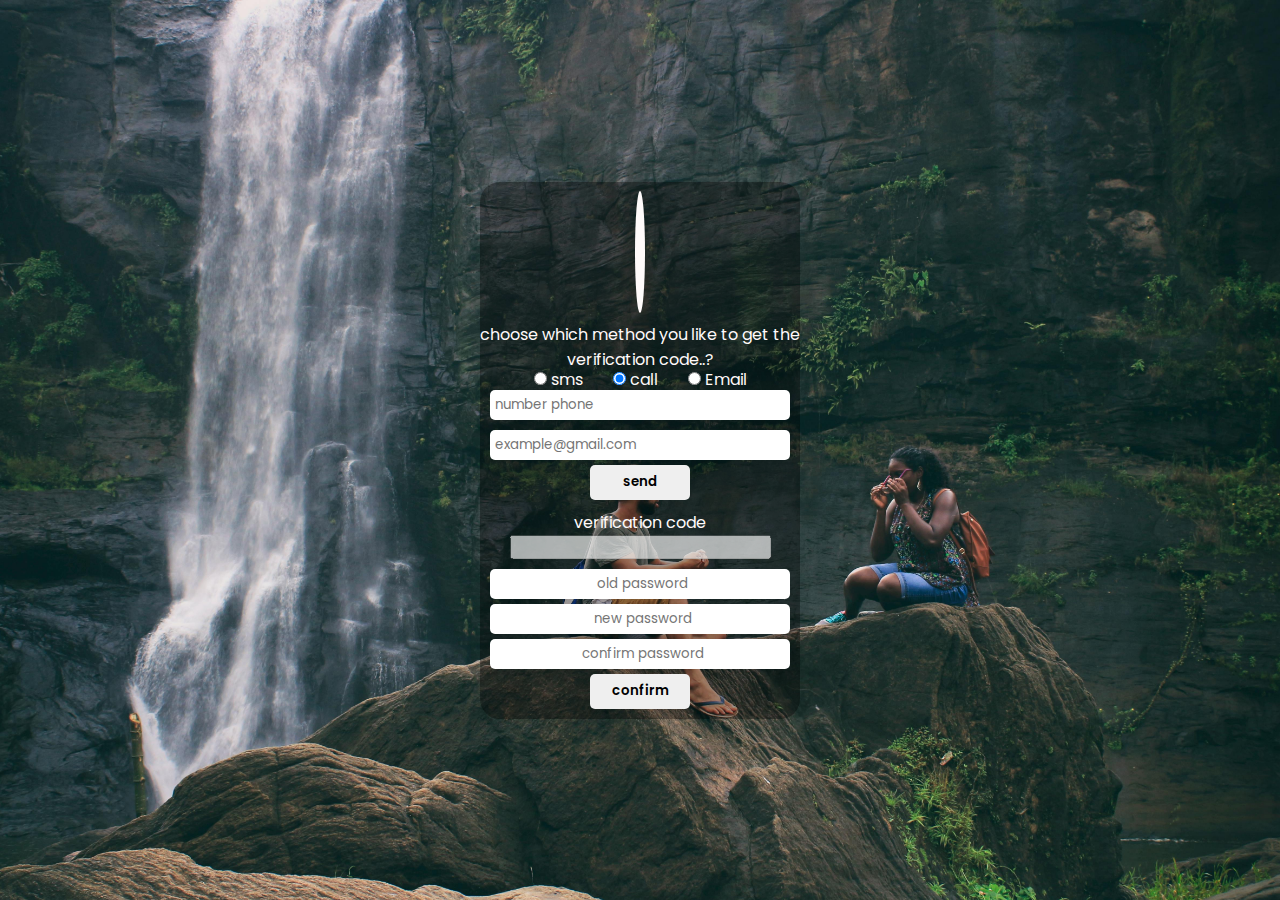
<file: forgot.html>
<!DOCTYPE html>
<html lang="en">
<head>
    <meta charset="UTF-8">
    <meta name="viewport" content="width=device-width, initial-scale=1.0">
    <title>Reset Password</title>
    <link rel="stylesheet" href="login.css">
    <link rel="stylesheet" href="https://cdnjs.cloudflare.com/ajax/libs/font-awesome/6.6.0/css/all.min.css" integrity="sha512-Kc323vGBEqzTmouAECnVceyQqyqdsSiqLQISBL29aUW4U/M7pSPA/gEUZQqv1cwx4OnYxTxve5UMg5GT6L4JJg==" crossorigin="anonymous" referrerpolicy="no-referrer" />

</head>
<body>
    <div class="containerlog">
        <div class="icon"><i class="fa-solid fa-user"></i></div>
        <p class="paragraf">choose which method you like to get the verification code..?</p>
        <form action="" class="method">
            <div class="choose">
                <div class="sms">
                    <input type="radio" name="method" id="sms" value="sms">
                    <label for="sms">sms</label>
                </div>

                <div class="call">
                    <input type="radio" name="method" id="call" value="call" checked>
                    <label for="call">call</label>
                </div>

                <div class="Email">
                    <input type="radio" name="method" id="Email" value="Email">
                    <label for="Email">Email</label>
                </div>
            </div>
            <div class="input">
                <input type="number" name="phone-method"  placeholder="number phone" required>
                <input type="email" name="Email-method"  placeholder="example@gmail.com" required>
            </div>
            <input type="submit" value="send">
        </form>
        <div class="verify">
            <p>verification code</p>
            <input type="text" disabled >
        </div>
        <form action="login.html" class="reset">
            <input type="password" placeholder="old password" required>
            <input type="password" placeholder="new password" required>
            <input type="password" placeholder="confirm password" required>
            <input type="submit" value="confirm">

        </form>
    </div>
</body>
</html>
</file>
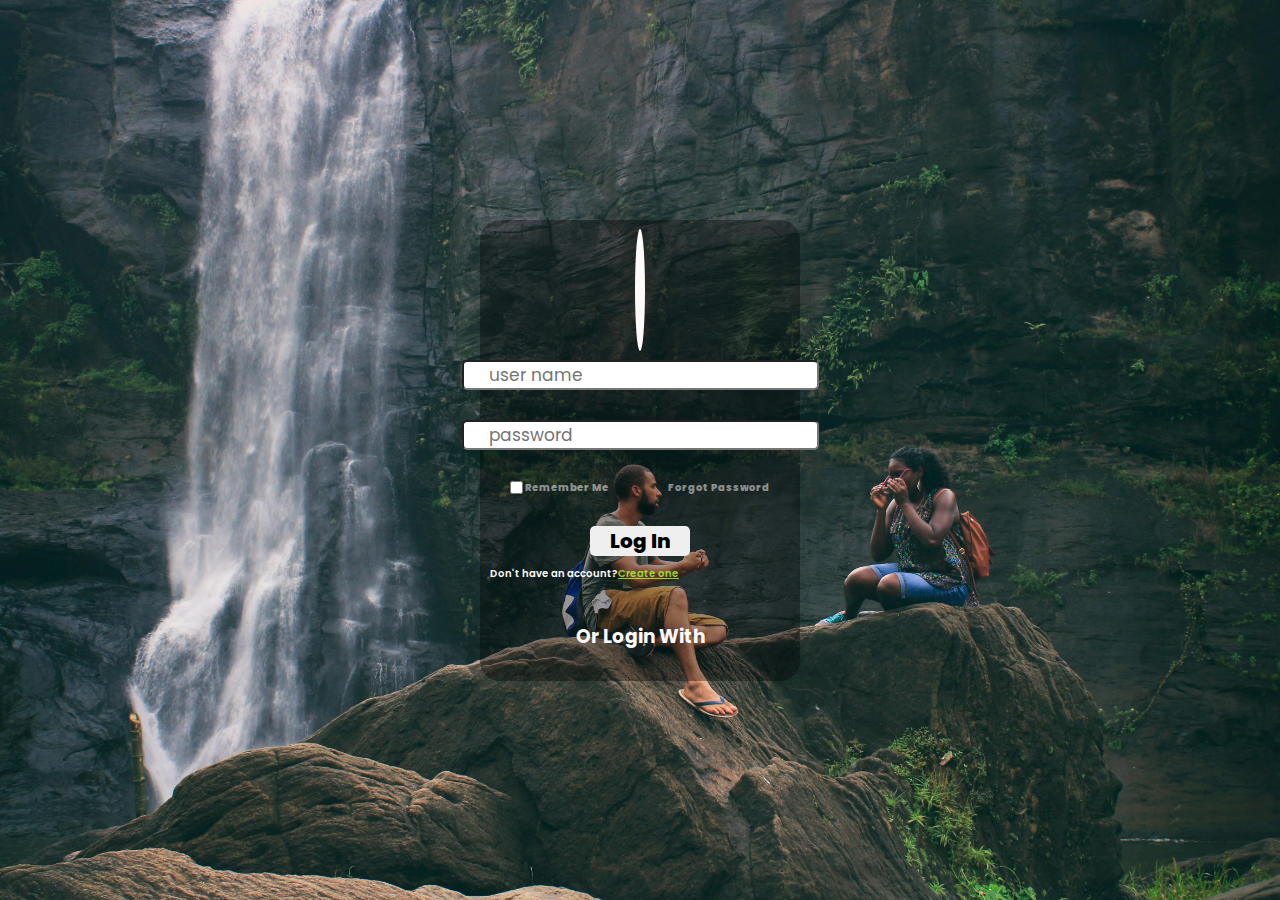
<file: login.html>
<!DOCTYPE html>
<html lang="en">
<head>
    <meta charset="UTF-8">
    <meta name="viewport" content="width=device-width, initial-scale=1.0">
    <title>Log In</title>
    <link rel="stylesheet" href="login.css">
    <link rel="stylesheet" href="https://cdnjs.cloudflare.com/ajax/libs/font-awesome/6.6.0/css/all.min.css" integrity="sha512-Kc323vGBEqzTmouAECnVceyQqyqdsSiqLQISBL29aUW4U/M7pSPA/gEUZQqv1cwx4OnYxTxve5UMg5GT6L4JJg==" crossorigin="anonymous" referrerpolicy="no-referrer" />

</head>
<body>
    <div class="containerlog">
        <div class="icon"><i class="fa-solid fa-user"></i></div>
        <form action="index.html">
            <div class="user">
                <label for="user"><i class="fa-regular fa-user"></i></label>
                <input type="text" name="user" id="user" placeholder="user name" required>
            </div>
            <div class="password">
                <label for="password"><i class="fa-solid fa-unlock-keyhole"></i></label>
                <input type="password" name="password" id="password" placeholder="password" required minlength="6">
            </div>
            <div class="remember">
                <div class="check">
                    <input type="checkbox" name="remember" id="remember">
                    <label for="remember">Remember Me</label>
                </div>
                <div class="forgot">
                    <a href="forgot.html">Forgot Password</a>
                </div>
            </div>
            <div class="login">
                <input type="submit" value="Log In">
            </div>

        </form>
        <div class="create">
            <p>Don't have an account? </p>
            <a href="">Create one</a>
        </div>
        <h3>Or Login with</h3>
        <div class="sociallogin">
            <a href=""><i class="fa-brands fa-square-facebook"></i></a>
            <a href=""><i class="fa-brands fa-square-google-plus"></i></a>
            <a href=""><i class="fa-brands fa-square-x-twitter"></i></a>
        </div>

    </div>
</body>
</html>
</file>
<file: login.css>
@import url('https://fonts.googleapis.com/css2?family=Poppins:ital,wght@0,100;0,200;0,300;0,400;0,500;0,600;0,700;0,800;0,900;1,100;1,200;1,300;1,400;1,500;1,600;1,700;1,800;1,900&display=swap');
*{
  padding: 0px;
  margin: 0px;
  box-sizing: border-box;
  font-family: "Poppins", sans-serif;
  color: snow;
}
body{
    width: 100%;
    height: 100vh;
    background-image: url(photo/img7.jpg);
    background-position: center;
    background-repeat: no-repeat;
    background-size: cover;
    display: flex;
    justify-content: center;
    align-items: center;
}
.containerlog
{
    width: 320px;
    height: 80%;
    background-color: rgba(0, 0, 0, 0.342);
    border-radius: 20px;


}
.containerlog .icon i
{
font-size: 80px;
color: greenyellow;
border: 5px solid snow;
border-radius: 50%;
}
.containerlog .icon
{
    text-align: center;
    margin: 10px 0px;
}
.containerlog form{
    display: flex;
    flex-direction: column;
    align-items: center;
    gap: 30px;
}
.containerlog form .user,
.containerlog form .password
{
    position: relative;
    
}
.containerlog form .user label i,
.containerlog form .password label i
{
    font-size: 17px;
    display: block;
    color: greenyellow;
}
.containerlog form .user label,
.containerlog form .password label
{
    position: absolute;
    left: 5px;
    top: 7px;
    display: block;
    border-right: 1px solid black;
    padding-right: 2px;
    
}
.containerlog form .user label:hover,
.containerlog form .password label:hover
{
cursor: pointer;
}
.containerlog form .user input,
.containerlog form .password input
{
padding-left: 25px;
font-size: 17px;
border-radius: 5px;
color: black;
}
.containerlog form .remember{
    display: flex;
    justify-content: space-around;
    align-items: center;
    
    width: 100%;
}
.containerlog form .remember .check
{
    display: flex;
    justify-content: center;
    align-items: center;
    gap: 2px;
}
.containerlog form .remember label,
.containerlog form .remember a
{
    font-size: 10px;
    font-weight: 800;
    display: block;
    text-decoration: none;
    opacity: 0.5;
    transition: all 0.5s;
}
.containerlog form .remember a:hover{
    transform: translateY(-5px);
}

.containerlog form .remember a:hover,
.containerlog form .remember label:hover
{
    opacity: 1;
    cursor: pointer;
    color: greenyellow;
    
}
.containerlog form .login input{
    width: 100px;
    font-weight: 800;
    font-size: 20px;
    color: black;
    border: 0.5px;
    border-radius: 5px;
    transition: all 0.5s;
}
.containerlog form .login input:hover{
    cursor: pointer;
    transform: translateY(-5px);
    background-color: greenyellow;
}
.containerlog .create{
    display: flex;
    font-size: 10px;
    font-weight: 600;
    margin: 10px 0px 10px 10px;
}
.containerlog .create a{
    color: greenyellow;
    opacity: 0.8;
    transition: all 0.5s;
}
.containerlog .create a:hover{
    opacity: 1;
    transform: translateX(5px);
}
.containerlog > h3{
    text-align: center;
    text-transform: capitalize;
    margin-top: 40px;
}
.containerlog .sociallogin{
    display: flex;
    justify-content: space-around;
    align-items: center;
    margin-top: 30px;
}
.containerlog .sociallogin i{
    font-size: 60px;
    color: greenyellow;
    transition: all 0.5s;
}
.containerlog .sociallogin i:hover{
    transform: translateY(-10px);
    text-shadow: 0px 10px 20px rgba(255, 255, 255, 0.308);
}
@media (min-height:645px) and (max-height:1400px) {
    .containerlog{
        height: fit-content;
    }
    .containerlog .sociallogin i{
        margin-bottom: 15px;
    }
    .containerlog .reset [type="submit"]{
        margin-bottom: 10px;
    }
}


/*-----------------*/



.containerlog .paragraf{
text-align: center;
}
.containerlog .method{
    display: flex;
    flex-direction: column;
    gap: 5px;
}
.method .choose {
    display: flex;
    gap: 30px;
    line-height: 0px;
}
.method .choose label:hover{
    color: greenyellow;
    cursor: pointer;
}
.method .input {
    display: flex;
    flex-direction: column;
    gap: 10px;
}
.method .input input{
    padding-left: 5px;
    color: black;
    border-radius: 5px;
    width: 300px;
    height: 30px;
    border: none;
    
}
.method > input{
    color: black;
    width: 100px;
    font-weight: 600;
    border-radius: 5px;
    border: none;
    height: 35px;
}
.method > input:hover{
    cursor: pointer;
    background-color: greenyellow;
}
.containerlog .verify{
    display: flex;
    flex-direction: column;
    justify-content: center;
    align-items: center;
    margin: 10px 0px;
}
.containerlog .reset{
    display: flex;
    flex-direction: column;
    gap: 5px;
}
.containerlog .reset [type="password"]{
    padding-left: 5px;
    color: black;
    border-radius: 5px;
    width: 300px;
    height: 30px;
    border: none;
    text-align: center;
}
.containerlog .reset [type="submit"]{
    color: black;
    width: 100px;
    height: 35px;
    font-weight: 600;
    border-radius: 5px;
    border: none;
}
.containerlog .reset [type="submit"]:hover{
    background-color: greenyellow;
    cursor: pointer;
}
</file>
